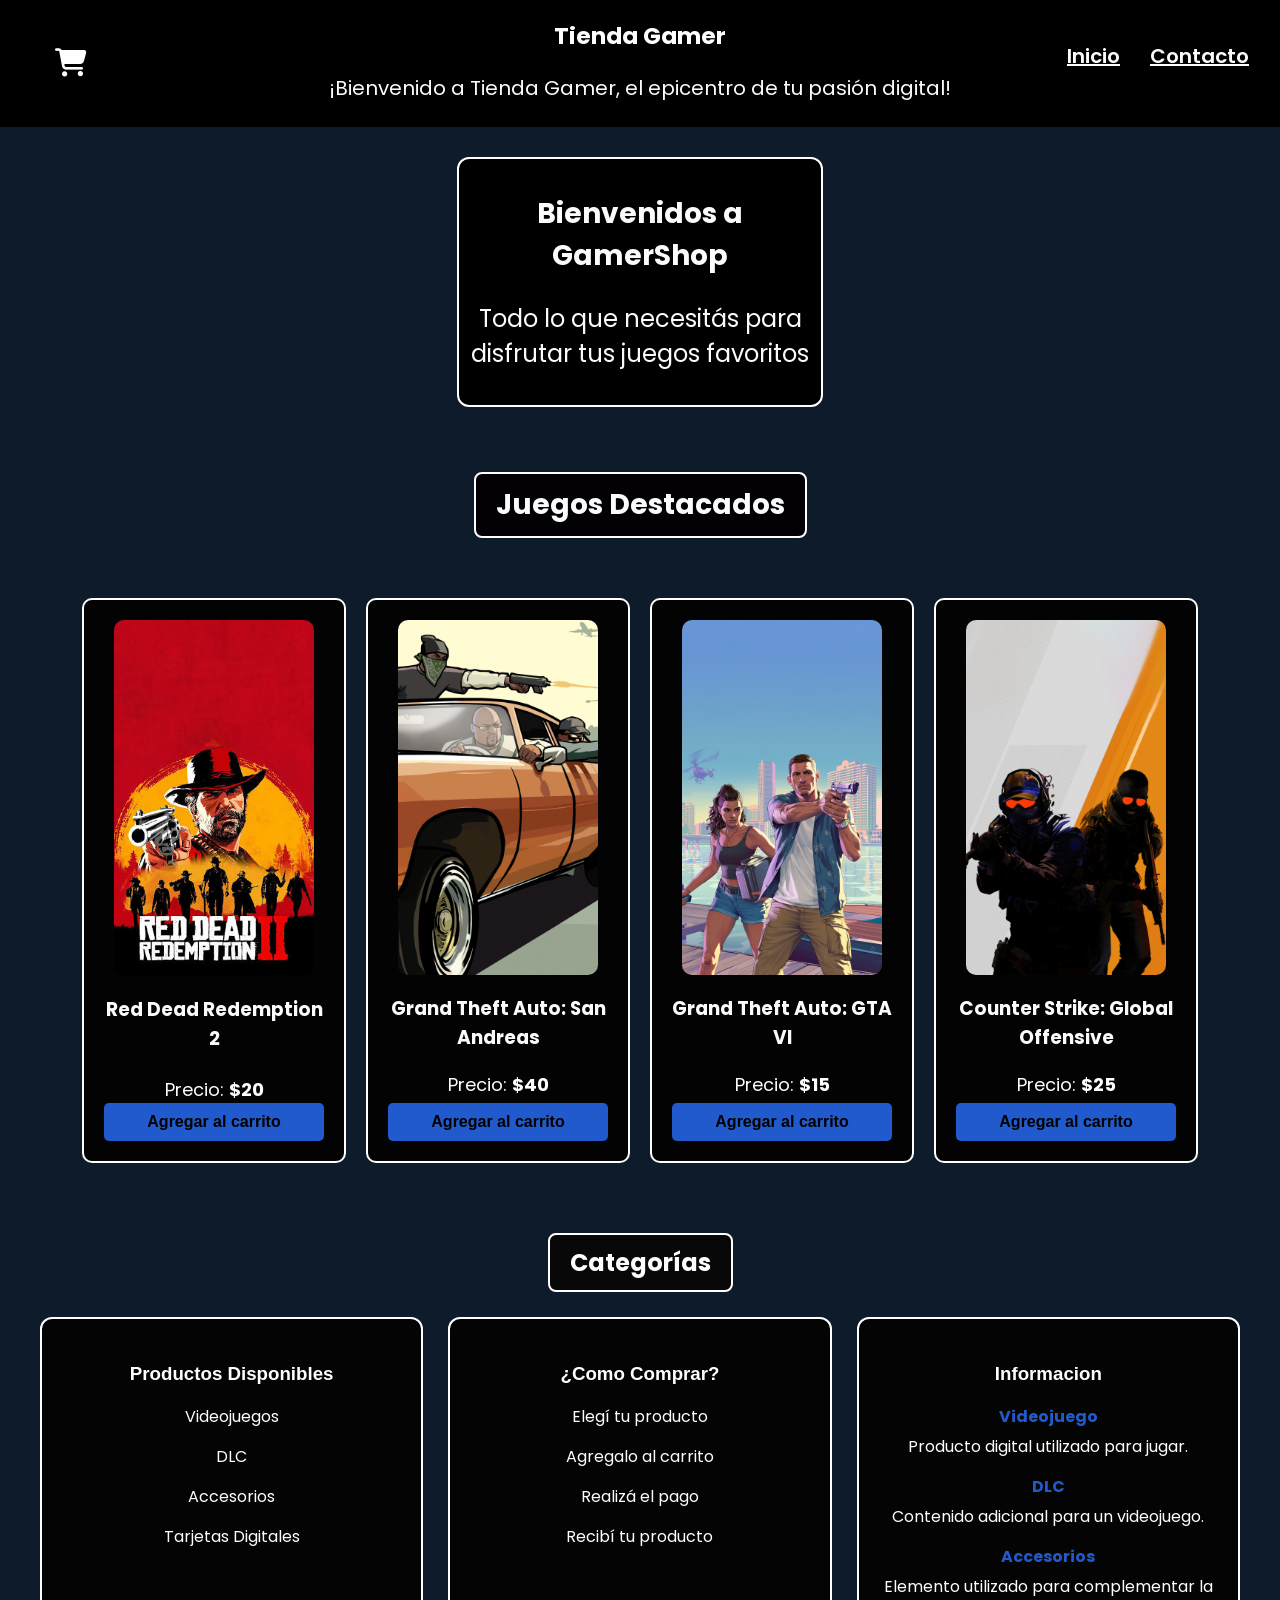
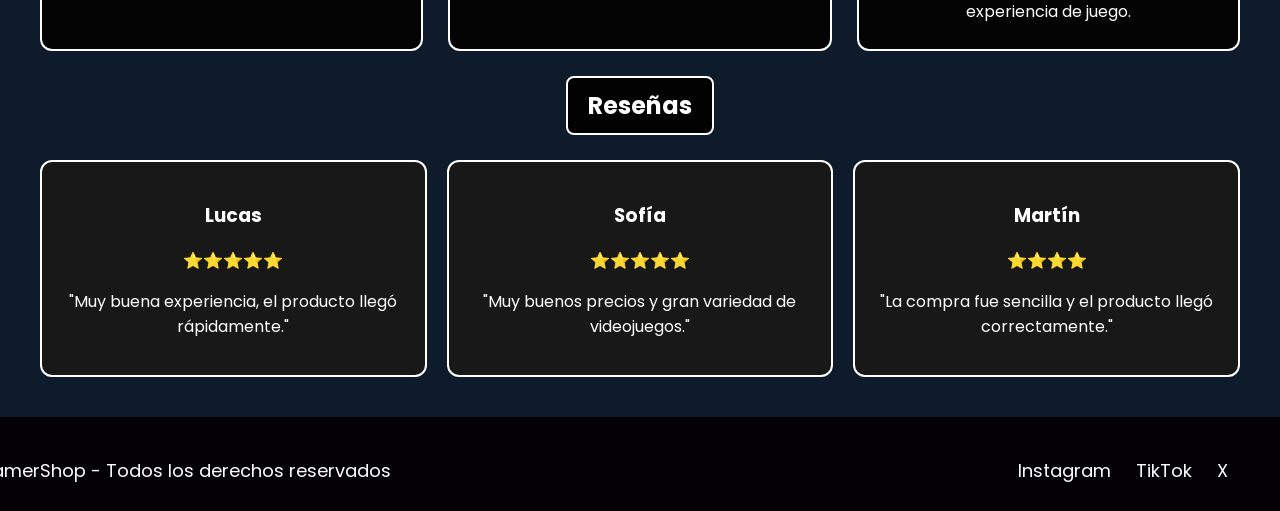
<file: index.html>
<!DOCTYPE html>
<html lang="es">

<head>
    <meta charset="UTF-8">
    <meta name="viewport" content="width=device-width, initial-scale=1.0">
    <title>Mi Tienda Gamer</title>

    <link rel="stylesheet" href="css/stylos.css">

    <link rel="stylesheet" href="https://cdnjs.cloudflare.com/ajax/libs/font-awesome/6.5.2/css/all.min.css">

    <link rel="preconnect" href="https://fonts.googleapis.com">
    <link rel="preconnect" href="https://fonts.gstatic.com" crossorigin>
    <link href="https://fonts.googleapis.com/css2?family=Poppins:ital,wght@0,100;0,200;0,300;0,400;0,500;0,600;0,700;0,800;0,900;1,100;1,200;1,300;1,400;1,500;1,600;1,700;1,800;1,900&family=Roboto:ital,wght@0,100..900;1,100..900&family=Rubik:ital,wght@0,300..900;1,300..900&display=swap" rel="stylesheet">
</head>

<body>

    <div class="carrito"> 
         <i class="fa-solid fa-cart-shopping"></i> 
    </div>

    <header>
        <h1>Tienda Gamer</h1>
        <p>¡Bienvenido a Tienda Gamer, el epicentro de tu pasión digital!</p>
    </header>

    <nav>
        <ul>
            <li><a href="index.html">Inicio</a></li>
            <li><a href="pages/contacto.html">Contacto</a></li>
        </ul>
    </nav>

    <main>
        <section>
            <div class="bienvenida">
                <h2>Bienvenidos a GamerShop</h2>
                <p>Todo lo que necesitás para disfrutar tus juegos favoritos</p>
            </div>
            <h2 class="titulo-productos">Juegos Destacados</h2>
        </section>

        <section id="productos">
            <article>
                <img src="img/rdr2.jpeg" alt="Red Dead Redemption 2">
                <h3>Red Dead Redemption 2</h3>
                <p>Precio: <strong>$20</strong></p>
                <button>Agregar al carrito</button>
            </article>

            <article>
                <img src="img/gtasanandreas.jpg" alt="GTA San Andreas">
                <h3>Grand Theft Auto: San Andreas</h3>
                <p>Precio: <strong>$40</strong></p>
                <button>Agregar al carrito</button>
            </article>

            <article>
                <img src="img/GTA666.jpg" alt="Grand Theft Auto: GTA VI">
                <h3>Grand Theft Auto: GTA VI</h3>
                <p>Precio: <strong>$15</strong></p>
                <button>Agregar al carrito</button>
            </article>

            <article>
                <img src="img/CSGO.jpg" alt="CSGO">
                <h3>Counter Strike: Global Offensive</h3>
                <p>Precio: <strong>$25</strong></p>
                <button>Agregar al carrito</button>
            </article>
        </section>

        <section class="info-tienda">
            <h2 class="titulo-categorias">Categorías</h2>

            <div class="info-contenido">
                <div class="info-card">
                    <h3>Productos Disponibles</h3>
                    <ul>
                        <li>Videojuegos</li>
                        <li>DLC</li>
                        <li>Accesorios</li>
                        <li>Tarjetas Digitales</li>
                    </ul>
                </div>

                <div class="info-card">
                    <h3>¿Como Comprar?</h3>
                    <ol>
                        <li>Elegí tu producto</li>
                        <li>Agregalo al carrito</li>
                        <li>Realizá el pago</li>
                        <li>Recibí tu producto</li>
                    </ol>
                </div>

                <div class="info-card">
                    <h3>Informacion</h3>
                    <dl>
                        <dt>Videojuego</dt>
                        <dd>Producto digital utilizado para jugar.</dd>
                        <dt>DLC</dt>
                        <dd>Contenido adicional para un videojuego.</dd>
                        <dt>Accesorios</dt>
                        <dd>Elemento utilizado para complementar la experiencia de juego.</dd>
                    </dl>
                </div>
            </div>
        </section>

        <section class="reseñas">
            <h2>Reseñas</h2>

            <div class="reseñas-contenido">
                <div class="reseña-card">
                    <h3>Lucas</h3>
                    <p>⭐⭐⭐⭐⭐</p>
                    <p>"Muy buena experiencia, el producto llegó rápidamente."</p>
                </div>

                <div class="reseña-card">
                    <h3>Sofía</h3>
                    <p>⭐⭐⭐⭐⭐</p>
                    <p>"Muy buenos precios y gran variedad de videojuegos."</p>
                </div>

                <div class="reseña-card">
                    <h3>Martín</h3>
                    <p>⭐⭐⭐⭐</p>
                    <p>"La compra fue sencilla y el producto llegó correctamente."</p>
                </div>
            </div>
        </section>
    </main>

    <footer>
        <p>2026 GamerShop - Todos los derechos reservados</p>
        <div class="redes-sociales">
            <a href="#">Instagram</a>
            <a href="#">TikTok</a>
            <a href="#">X</a>
        </div>
    </footer>

</body>

</html>
</file>
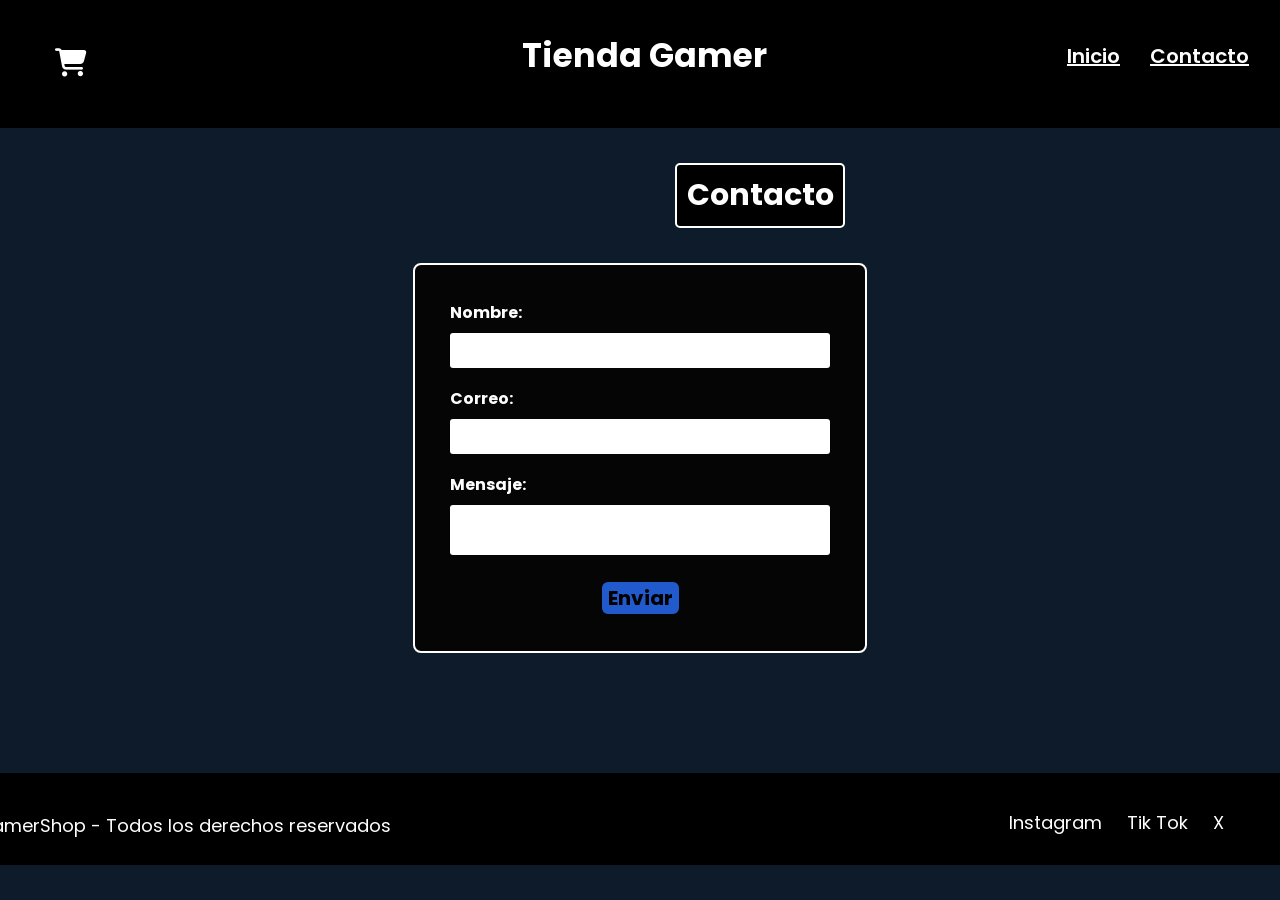
<file: pages/contacto.html>
<!DOCTYPE html>
<html lang="es">

<head>
    <meta charset="UTF-8">
    <meta name="viewport" content="width=device-width, initial-scale=1.0">
    <title>Contacto - Gamer Shop</title>
    
    <link rel="stylesheet" href="../css/stylos.css">

    <link rel="stylesheet" href="https://cdnjs.cloudflare.com/ajax/libs/font-awesome/6.5.2/css/all.min.css">

    <link rel="preconnect" href="https://fonts.googleapis.com">
    <link rel="preconnect" href="https://fonts.gstatic.com" crossorigin>
    <link href="https://fonts.googleapis.com/css2?family=Poppins:wght@100;200;300;400;500;600;700;800;900&display=swap" rel="stylesheet">
</head>

<body class="contacto">

    <div class="carrito-contacto">
      <i class="fa-solid fa-cart-shopping"></i>
    </div>

    <header class="barra-contacto">
        <h2 class="nombre-tienda">Tienda Gamer</h2>

        <nav class="nav-contacto">
            <ul>
                <li><a href="../index.html">Inicio</a></li>
                <li><a href="contacto.html">Contacto</a></li>
            </ul>
        </nav>
    </header> 

    <h1 class="titulo-contacto">Contacto</h1>

    <form action="https://formspree.io/f/mkjgrdwv" method="POST">

        <label for="nombre">Nombre:</label>
        <input type="text" id="nombre" name="nombre" required>

        <label for="correo">Correo:</label>
        <input type="email" id="correo" name="correo" required>

        <label for="mensaje">Mensaje:</label>
        <textarea id="mensaje" name="mensaje" required></textarea>

        <button class="boton-enviar" type="submit">Enviar</button>

    </form>

    <footer class="footer-contacto">
        <p>2026 GamerShop - Todos los derechos reservados</p>

        <div class="redes-contacto">
            <a href="#">Instagram</a>
            <a href="#">Tik Tok</a>
            <a href="#">X</a>
        </div>
    </footer>

</body>

</html>
</file>
<file: css/stylos.css>
body{
    background-color: #0D1B2A;
    color: rgb(255, 254, 254);
    font-family: "Poppins",sans-serif;
    margin: 0px;
    border-radius: 5px;
}

header{
    background-color: #000000;
    text-align: center;
    border: 4px solid rgb(0, 0, 0);
    padding: 0px;
}

header h1{
    color: #fefeff;
    font-family: "Poppins",sans-serif;
    font-size: 23px;
    font-weight: bold;
}


header p{
    color: #fafbfc;
    font-size: 20px;
    font-family: "Poppins",sans-serif;
}

nav{
    padding: 15px;
    position: absolute;
    top: 10px;
    right: 1px;

}

nav ul{
    display: flex;
    justify-content: flex-end;
    text-align: center;
}

nav li{
    display: inline-block;
    margin: 0 15px;
}
nav a{
    font-family: "Poppins",sans-serif;
    font-weight: 600;
    color: #fcfcfd;
    font-size: 20px;
    top: 43px;
}

main{
    padding: 40px;
}

main section:first-child {
    text-align: center;
}

main section:first-child h2{
    color: #fafbfc;
    font-size: 28px;
    font-weight: bold;
    font-family: "Poppins",sans-serif;
}

main section:first-child p{
    font-size: 24px;
    color: rgb(252, 250, 250);
    font-family: "Poppins",sans-serif;
}

main section:first-child {
    padding: 30px;
}

main section:nth-child(2) {
    padding: 30px;
}

main section:nth-child(2) h2{
    color: #101010;
    font-size: 28px;
    position: relative;
}

main section:nth-child(2) article{
    background-color: #030303;
    padding: 20px;
    text-align: center;
    width: 220px;
    border-radius: 10px;
    display: flex;
    flex-direction: column;
    border: 2px solid white;
}

main section:nth-child(2) article img{
    width: 200px;
    display: block;
    margin: auto;
    border-radius: 10px;
}

main section:nth-child(2){
    display: flex;
    justify-content: center;
    gap: 20px;
    flex-wrap: wrap;
}

main section:nth-child(2) article h3{
    color: #fafbfc;
}

main section:nth-child(2) article p{
    font-size: 18px;
    margin-top: auto;
    margin-bottom: 5px;
}

main section:nth-child(2) article button{
    background-color: #215acd;
    font-size: 16px;
    font-weight: bold;
    padding: 10px;
    border-radius: 5px;
    cursor: pointer;
    border: none;
    margin-top: auto;
}

main section:nth-child(3) h2{
    color: #fefdfc;
    
}

main section:nth-child(3) ul{
    font-size: 16px;
    font-family: "Poppins",sans-serif;
}

main section:nth-child(3) ol{
    font-size: 16px;
    font-family: "Poppins",sans-serif;
}

main section:nth-child(3) dl{
    font-size: 16px;
    font-family: "Poppins",sans-serif;
}

main section:nth-child(3) dt{
    font-weight: bold;
    color: #215acd;
    font-family: "Poppins",sans-serif;
}

main section:nth-child(3) dd{
    font-family: "Poppins",sans-serif;
}

footer{
    background-color: #030106;
    text-align: center;
    padding: 2px;
    font-family: "Poppins",sans-serif;
}

footer p{
    color: white;
    font-size: 18px;
    visibility: visible;
    font-family: "Poppins",sans-serif;
    position: relative;
    top: 20px;
    left: -481px;
}

main section:nth-child(2) article button:hover{
    background-color: #ffffff;
}

.info-tienda {
    margin-top: 40px;
}

.titulo-categorias {
    background-color: #080808;
    padding: 10px 20px;
    width: fit-content;
    margin: 0 auto 25px;
    border-radius: 8px;
    text-align: center;
    margin-bottom: 25px;
    font-family: "Poppins",sans-serif;
    border: 2px solid white;
}

.info-contenido {
    display: flex;
    justify-content: center;
    gap: 25px;
}

.info-card{
    flex: 1;
    padding: 20px;
    text-align: center;
    font-family: Arial, Helvetica, sans-serif;
}

.info-card{
    background-color: #040404;
    border-radius: 12px;
    padding: 25px;
    min-height: 200px;
    border: 2px solid white;
}

.carrito {
    position: absolute;
    top: 43px;
    left: 55px;
    font-size: 28px;
    color: rgb(254, 254, 254);
    font-family: "Poppins",sans-serif;
}

.info-card ul,
.info-card ol{
    list-style: none;
    padding: 0%;
}

.info-card dl{
    margin: 0%;
}

.info-card dt{
    font-weight: bold;
    margin-top: 15px;
}

.info-card dd{
    margin: 5px 0 0;
}

.bienvenida {
    background-color: black;
    padding: 10px;
    border-radius: 12px;
    width: 30%;
    margin: 0 auto;
    position: relative;
    top: -40px;
    font-family: "Poppins",sans-serif;
    border: 2px solid white;
}

.titulo-productos {
    background-color: #020005;
    padding: 10px 20px;
    width: fit-content;
    margin: 25px auto 0;
    border-radius: 8px;
    font-family: "Poppins",sans-serif;
    border: 2px solid white;
}

main section:nth-child(3) li{
    margin-bottom: 15px;
}

main section:nth-child(2) article:first-child p{
    position: relative;
    top: 5px;
}

.redes-sociales {
    bottom: 20px;
    right: 25px;
    display: flex;
    gap: 25px;
    justify-content: flex-end;
    position: relative;
    top: -40px;
}

.redes-sociales a {
    color: white;
    font-size: 18px;
    text-decoration: none;
    position: relative;
    top: 15px;
    right: 25px
}

.reseñas-contenido {
    display: grid;
    grid-template-columns: repeat(3,1fr);
    gap: 20px;
}

.reseña-card {
    background-color: #181818;
    border: 2px solid white;
    border-radius: 12px;
    padding: 20px;
    text-align: center;
}

.reseñas h2 {
    background-color: #020202;
    padding: 10px 20px;
    width: fit-content;
    margin: 25px auto;
    border-radius: 8px;
    text-align: center;
    font-family: "Poppins", sans-serif;
    border: 2px solid white;
}

.reseñas {
    margin-top: 20px;
}

@media (max-width: 600px) {

    form {
        width: 80%;
        padding: 20px;
    }

}

form {
    background-color: #060506;
    width: 380px;
    margin: 20px auto;
    padding: 35px;
    border-radius: 8px;
    top: 30px;
    position: relative;
    border: 2px solid white;
}

form label {
    display: block;
    margin-bottom: 8px;
    font-weight: bold;
}

form input,
form textarea {
    width: 100%;
    box-sizing: border-box;
    padding: 10px;
    margin-bottom: 18px;
    border: none;
    border-radius: 3px;
    resize: none;
}

.titulo-contacto{
    background-color: #000000;
    padding: 8px;
    width: 150px;
    right: -675px;
    border-radius: 5px;
    text-align: center;
    font-family: "Poppins", sans-serif;
    font-size: 30px;
    position: relative;
    top: 15px;
    border: 2px solid white;
}

.barra-contacto {
    width: 100%;
    height: 120px;
    background-color: black;
}

.contacto {
    font-family: "Poppins",sans-serif;
}

.carrito-contacto {
    position: absolute;
    left: 55px;
    top: 43px;
    font-size: 28px;
    color: white;
}

.nombre-tienda {
    text-align: center;
    color: white;
    font-family: "Poppins", sans-serif;
    font-size: 33px;
}

.boton-enviar {
    color: #000000;
    background-color: #215acd;
    border: 2px solid rgb(5, 5, 5);
    font-family: "Poppins", sans-serif;
    display: block;
    margin: 0 auto;
    border-radius: 8px;
    font-size: 20px;
    font-weight: bold;
}

.boton-enviar:hover {
    background-color: white;
    cursor: pointer;
    font-family: "Poppins", sans-serif;
}

.footer-contacto {
    background-color: black;
    text-align: center;
    padding: 1px;
    margin-top: 150px;
    font-size: 18px;
    top: -35px;
}

.redes-contacto {
    display: flex;
    justify-content: flex-end;
    gap: 25px;
    position: relative;
    top: -28px;
    left: -55px;
}

.redes-contacto a {
    color: white;
    text-decoration: none;
    font-family: "Poppins", sans-serif;
    font-size: 18px;
}
</file>
